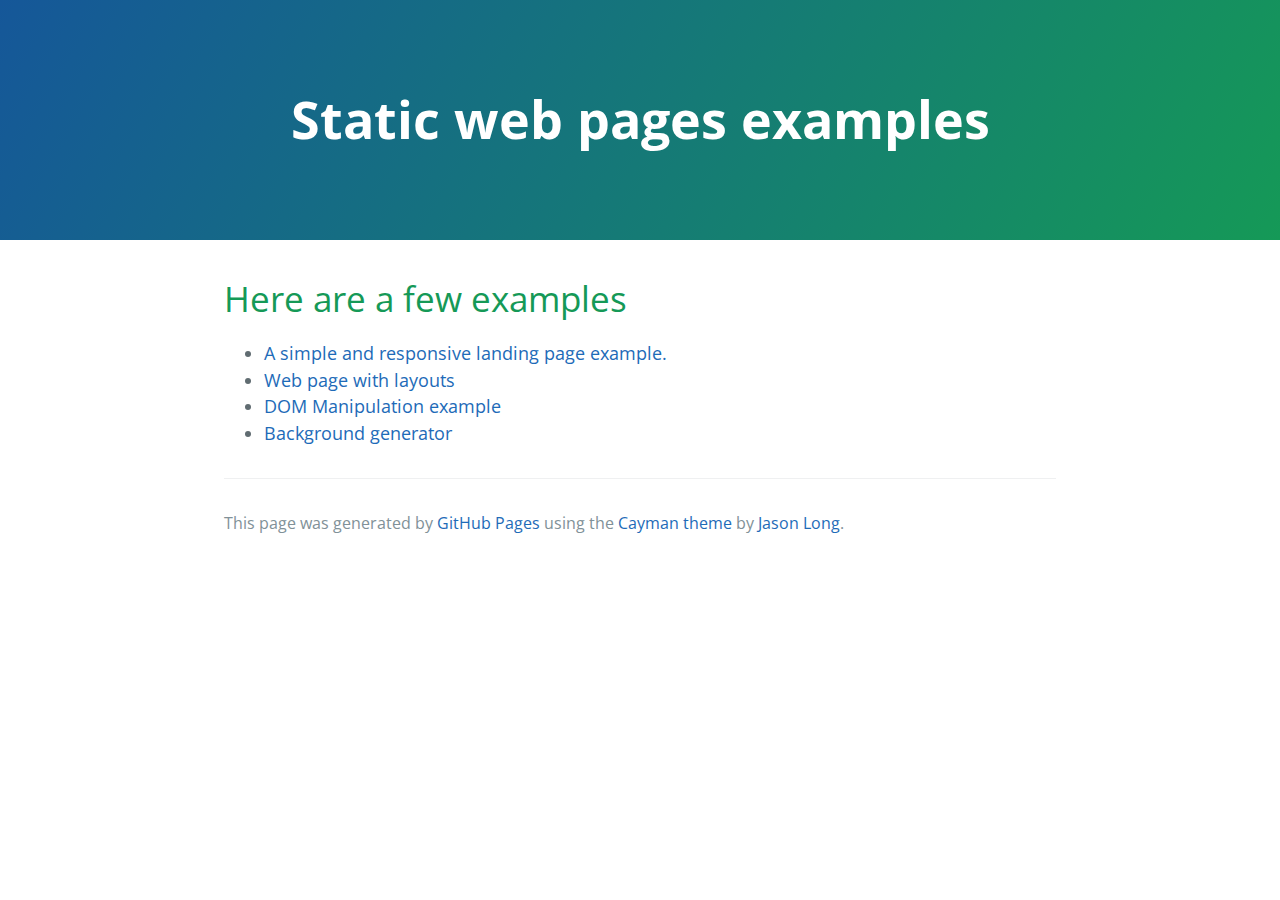
<file: index.html>
<!DOCTYPE html>
<html lang="en-us">

<head>
  <meta charset="UTF-8">
  <title>Static web pages examples</title>
  <meta name="viewport" content="width=device-width, initial-scale=1">
  <link rel="stylesheet" type="text/css" href="stylesheets/normalize.css" media="screen">
  <link href='https://fonts.googleapis.com/css?family=Open+Sans:400,700' rel='stylesheet' type='text/css'>
  <link rel="stylesheet" type="text/css" href="stylesheets/stylesheet.css" media="screen">
  <link rel="stylesheet" type="text/css" href="stylesheets/github-light.css" media="screen">
</head>

<body>
  <section class="page-header">
    <h1 class="project-name">Static web pages examples</h1>
  </section>

  <section class="main-content">
    <h1>
      <a id="welcome-to-my-github-page" class="anchor" href="#welcome-to-my-github-page" aria-hidden="true"><span
          aria-hidden="true" class="octicon octicon-link"></span></a>Here are a few examples</h1>

    <ul>
      <li><a href="startup/index.html">A simple and responsive landing page example.</a></li>
      <li><a href="layout/index.html">Web page with layouts</a></li>
      <li><a href="dom/index.html">DOM Manipulation example</a></li>
      <li><a href="background-generator/index.html">Background generator</a></li>
    </ul>

    <footer class="site-footer">

      <span class="site-footer-credits">This page was generated by <a href="https://pages.github.com">GitHub Pages</a>
        using the <a href="https://github.com/jasonlong/cayman-theme">Cayman theme</a> by <a
          href="https://twitter.com/jasonlong">Jason
          Long</a>.</span>
    </footer>

  </section>


</body>

</html>
</file>
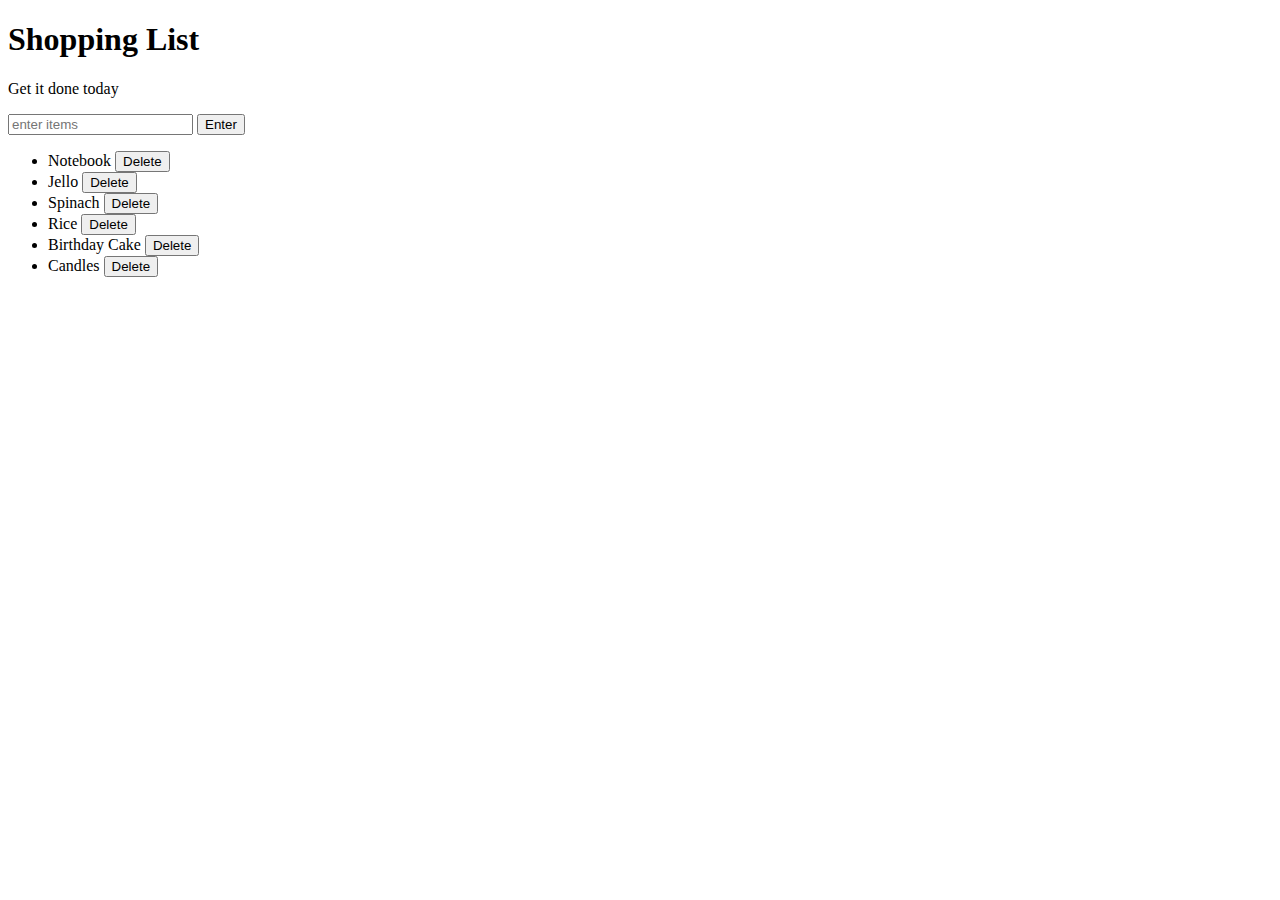
<file: dom/index.html>
<!DOCTYPE html>
<html>
<head>
	<title>Javascript + DOM</title>
	<link rel="stylesheet" type="text/css" href="style.css">
</head>
<body>
	<h1>Shopping List</h1>
	<p id="first">Get it done today</p>
	<input id="userinput" type="text" placeholder="enter items">
	<button id="enter">Enter</button>
	<ul>
		<li class="bold red" random="23">Notebook <button>Delete</button></li>
		<li>Jello <button>Delete</button></li>
		<li>Spinach <button>Delete</button></li>
		<li>Rice <button>Delete</button></li>
		<li>Birthday Cake <button>Delete</button></li>
		<li>Candles <button>Delete</button></li>
	</ul>
	<script type="text/javascript" src="script.js"></script>
</body>
</html>
</file>
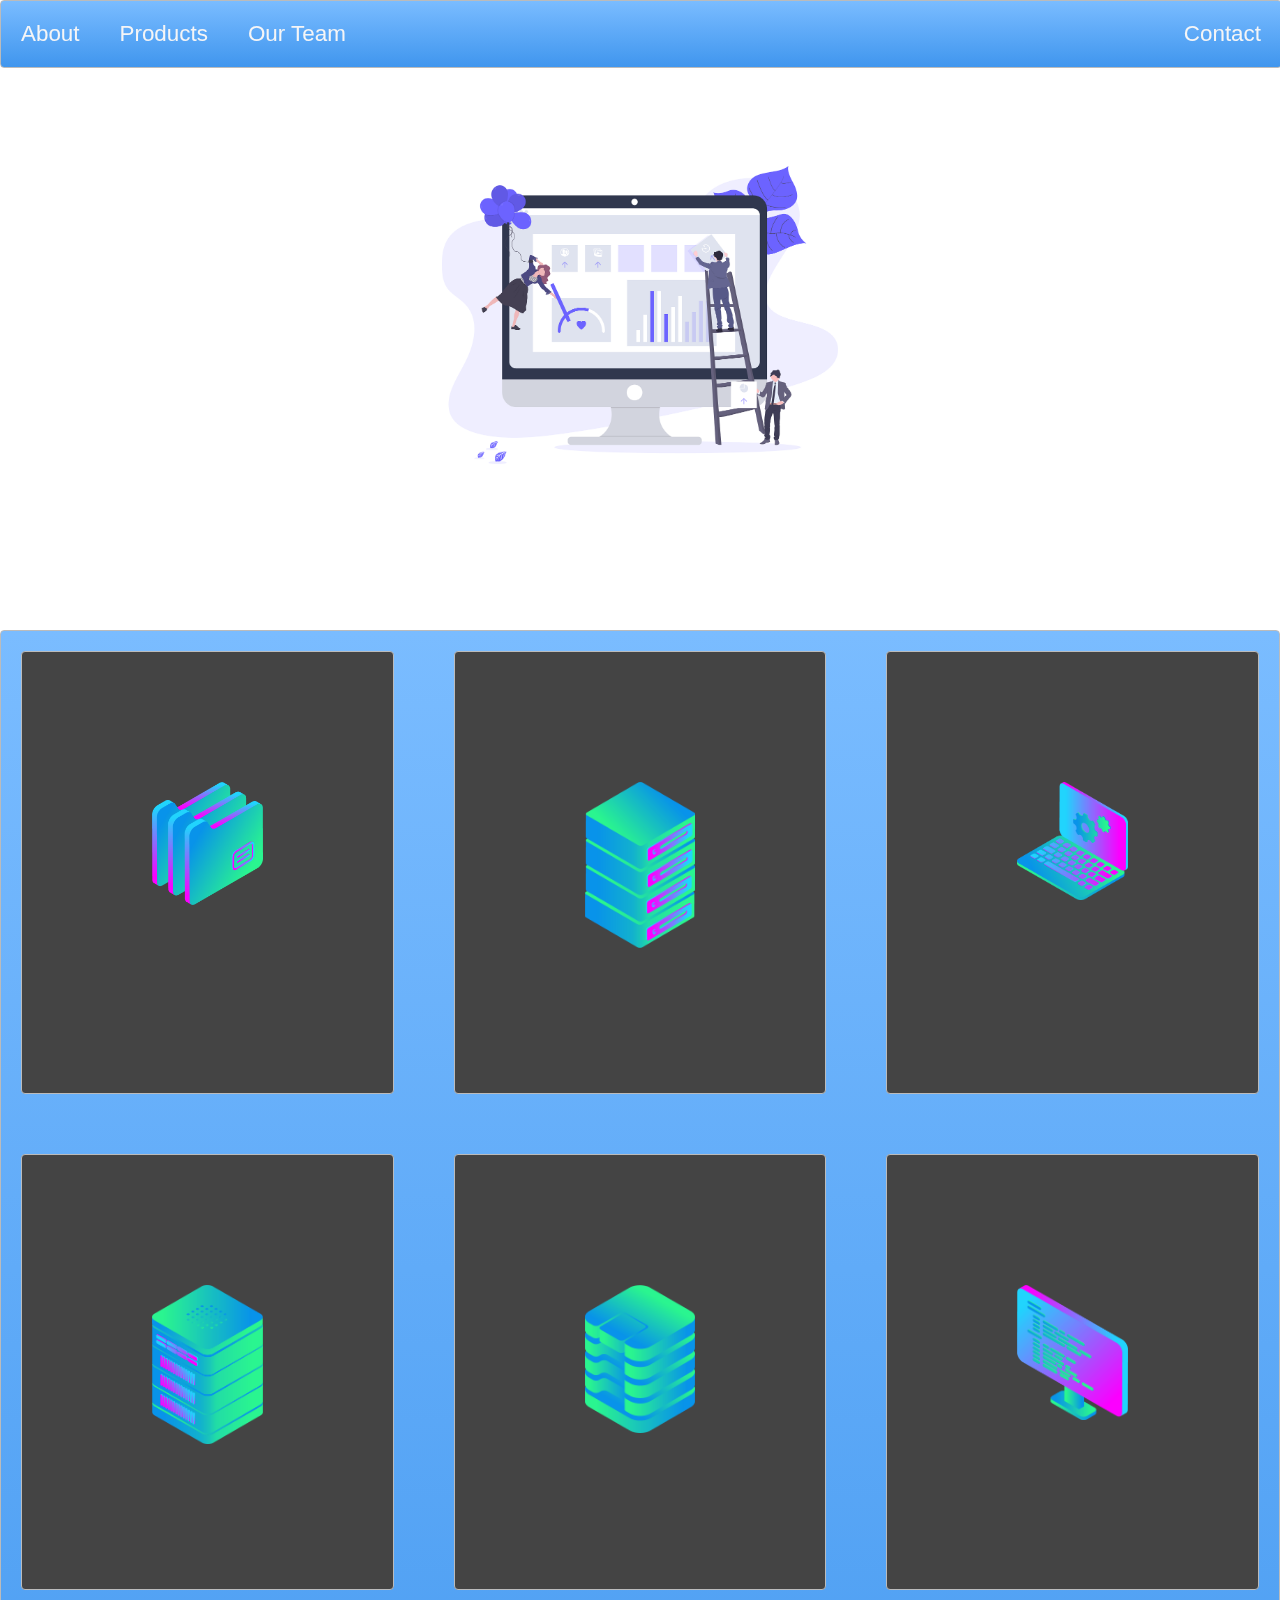
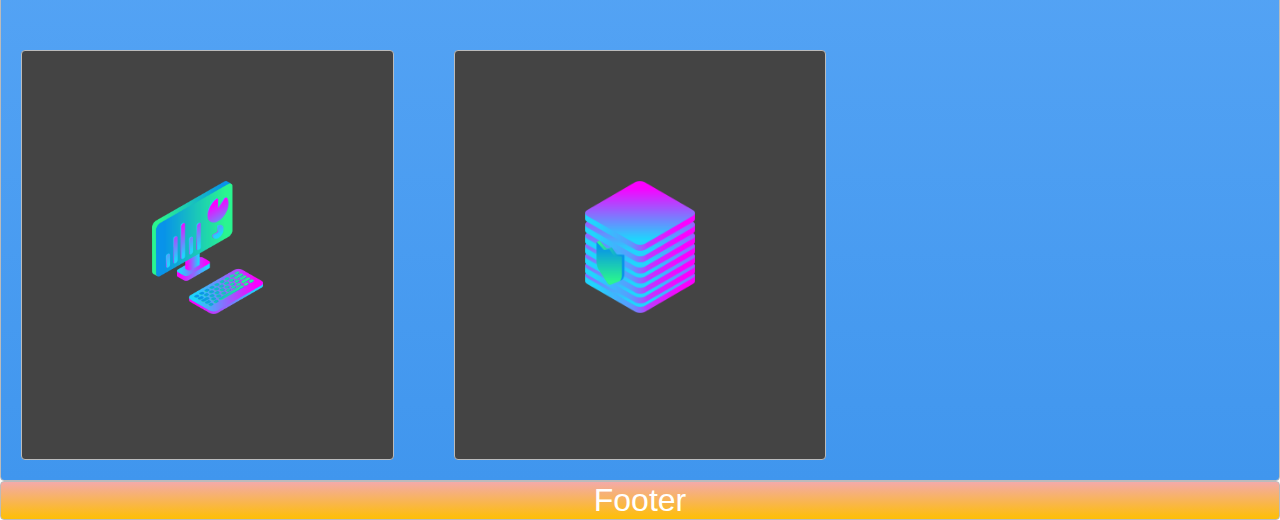
<file: layout/index.html>
<!DOCTYPE html>
<html>
<head>
  <title>Layout Master</title>
  <link rel="stylesheet" type="text/css" href="./style.css">
</head>
<body>
  <nav class="zone blue sticky">
      <ul class="main-nav">
          <li><a href="">About</a></li>
          <li><a href="">Products</a></li>
          <li><a href="">Our Team</a></li>
          <li class="push"><a href="">Contact</a></li>
  </ul>
  </nav>
  <div class="container"><img class="cover" src="./img/undraw.png"></div>
  <div class="zone blue grid-wrapper">
    <div class="box zone"><img src="./img/files_2.png"></div>
    <div class="box zone"><img src="./img/server_2_2.png"></div>
    <div class="box zone"><img src="./img/monitor_settings_2.png"></div>
    <div class="box zone"><img src="./img/server_3.png"></div>
    <div class="box zone"><img src="./img/data_storage_2_2.png"></div>
    <div class="box zone"><img src="./img/monitor_coding_2.png"></div>
    <div class="box zone"><img src="./img/desktop_analytics_2.png"></div>
    <div class="box zone"><img src="./img/server_safe_2.png"></div>
  </div>
  <footer class="zone yellow">Footer</footer>
</div>
</body>
</html>
</file>
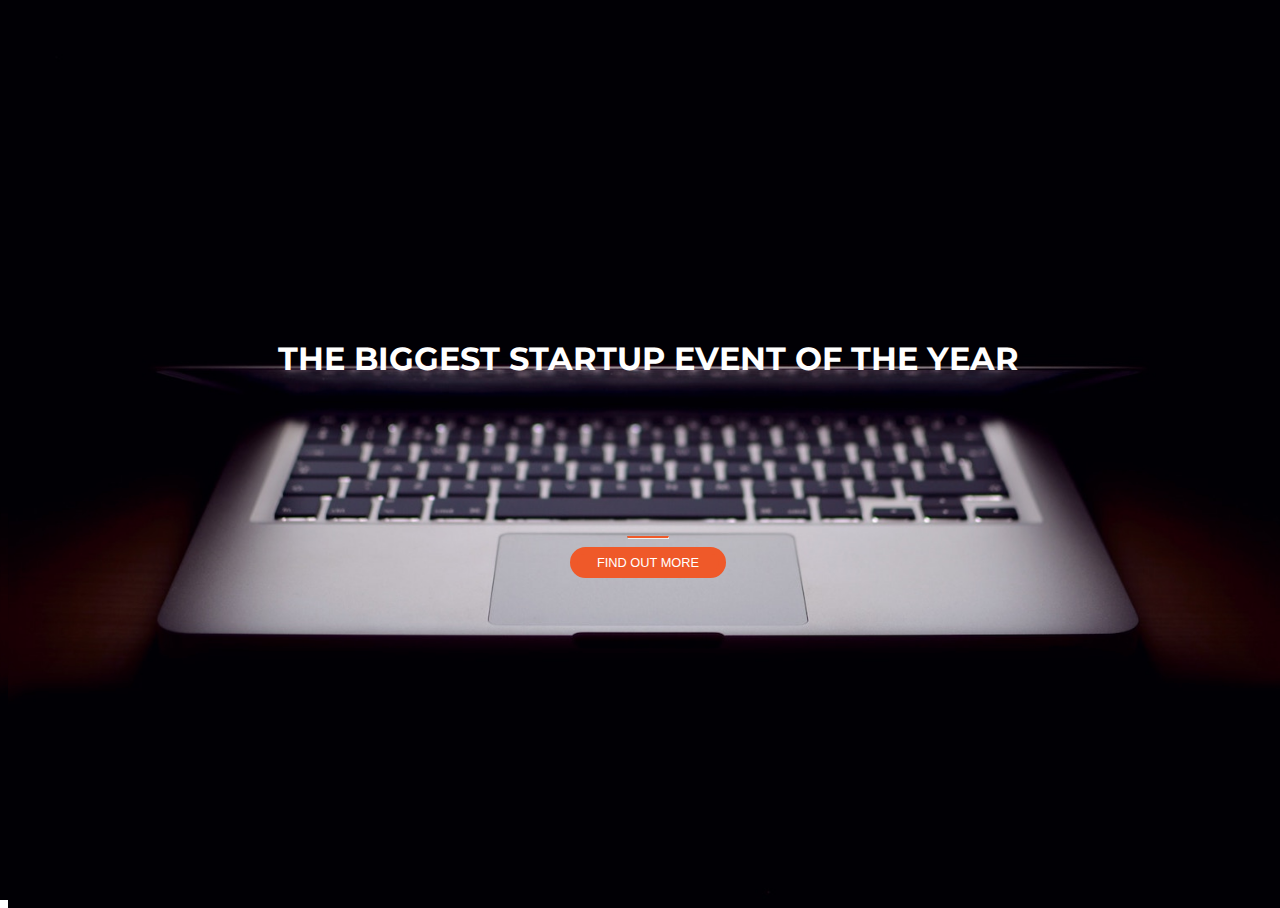
<file: startup/index.html>
<!DOCTYPE html>
<html>

<head>
  <title>Startup</title>

  <!-- Google Fonts -->
  <link href="https://fonts.googleapis.com/css?family=Montserrat" rel="stylesheet">

  <!-- Bootstrap CSS from a CDN. This way you don't have to include the bootstrap file yourself -->
  <link rel="stylesheet" href="https://maxcdn.bootstrapcdn.com/bootstrap/4.0.0-alpha.6/css/bootstrap.min.css" integrity="sha384-rwoIResjU2yc3z8GV/NPeZWAv56rSmLldC3R/AZzGRnGxQQKnKkoFVhFQhNUwEyJ"
    crossorigin="anonymous">

  <!-- Your own stylesheet -->
  <link rel="stylesheet" type="text/css" href="style.css">
</head>

<body>
  <div class="container">
    <h1>The biggest startup event of the year</h1>
    <hr>
    <a href="">
      <input type="button" value="Find out more" id="find-out-button" alt="Find out more button"></input>
    </a>
  </div>
</body>

</html>
</file>
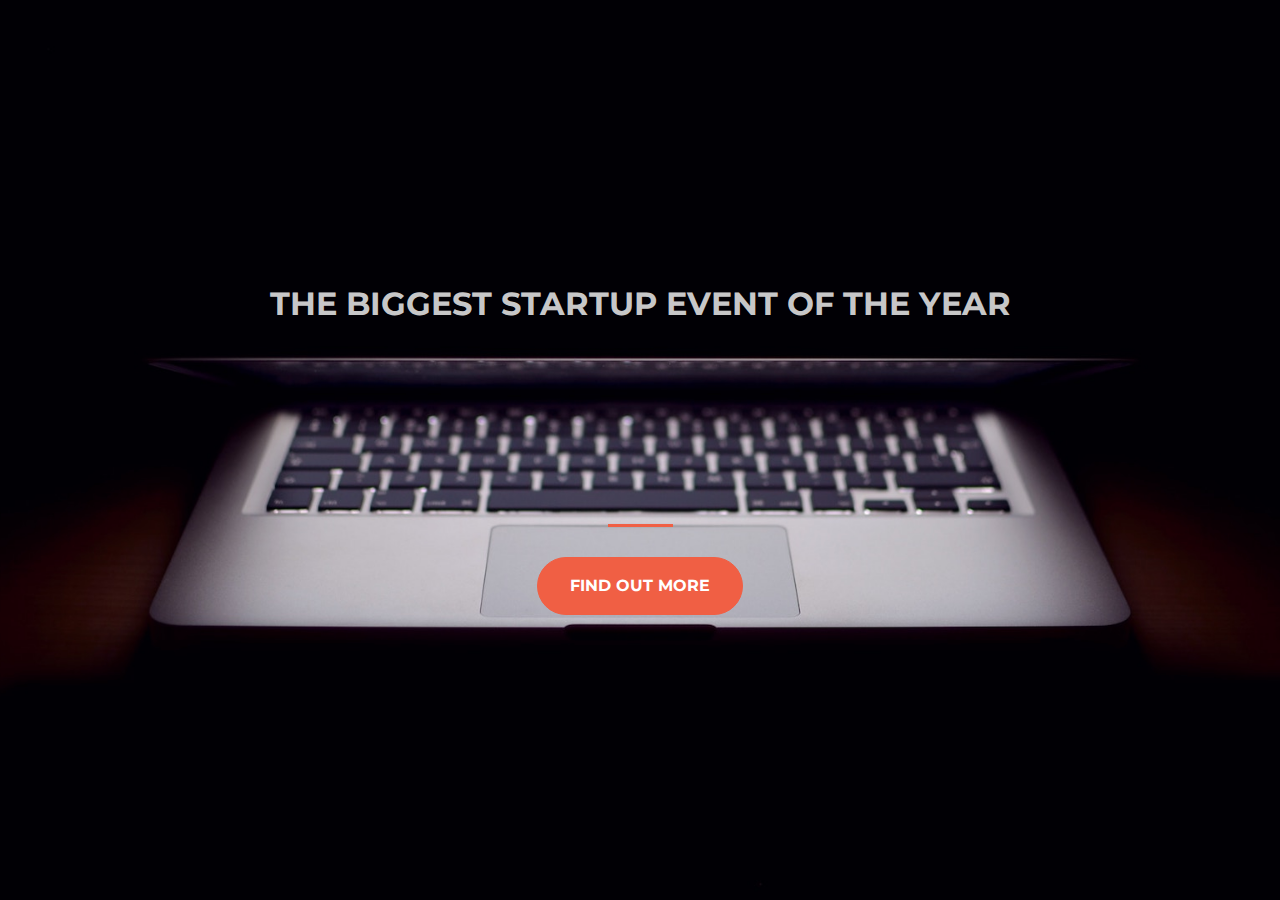
<file: startup/solution/index.html>
<!DOCTYPE html>
<html>
  <head>
    <title>Startup</title>

    <!-- Google Fonts -->
    <link href="https://fonts.googleapis.com/css?family=Montserrat" rel="stylesheet">

    <!-- Note that the below Bootstrap file is a specific version. If you grab the most
    current from Bootstrap website, you will see the button grow transition being a lot faster
    than in my video. Use whichever style sheet you like best! -->
    <!-- Bootstrap CSS from a CDN. This way you don't have to include the bootstrap file yourself -->
    <link rel="stylesheet" href="https://maxcdn.bootstrapcdn.com/bootstrap/4.0.0/css/bootstrap.min.css" integrity="sha384-Gn5384xqQ1aoWXA+058RXPxPg6fy4IWvTNh0E263XmFcJlSAwiGgFAW/dAiS6JXm" crossorigin="anonymous">

    <!-- My own stylesheet -->
    <link href="style.css" rel="stylesheet">
  </head>
  <body>
    <header class="startup text-center text-white d-flex">
      <div class="container my-auto">
        <div class="row">
          <div class="col-lg-12 my-auto">
            <h1 class="text-uppercase faded">
              <strong>the biggest startup event of the year</strong>
            </h1>
            <hr>
          </div>
          <div class="col-lg-12 my-auto">
            <button class="btn btn-primary btn-xl">Find Out More</button>
          </div>
        </div>
      </div>
    </header>

  </body>

</html>
</file>
<file: stylesheets/stylesheet.css>
* {
  box-sizing: border-box; }

body {
  padding: 0;
  margin: 0;
  font-family: "Open Sans", "Helvetica Neue", Helvetica, Arial, sans-serif;
  font-size: 16px;
  line-height: 1.5;
  color: #606c71; }

a {
  color: #1e6bb8;
  text-decoration: none; }
  a:hover {
    text-decoration: underline; }

.btn {
  display: inline-block;
  margin-bottom: 1rem;
  color: rgba(255, 255, 255, 0.7);
  background-color: rgba(255, 255, 255, 0.08);
  border-color: rgba(255, 255, 255, 0.2);
  border-style: solid;
  border-width: 1px;
  border-radius: 0.3rem;
  transition: color 0.2s, background-color 0.2s, border-color 0.2s; }
  .btn + .btn {
    margin-left: 1rem; }

.btn:hover {
  color: rgba(255, 255, 255, 0.8);
  text-decoration: none;
  background-color: rgba(255, 255, 255, 0.2);
  border-color: rgba(255, 255, 255, 0.3); }

@media screen and (min-width: 64em) {
  .btn {
    padding: 0.75rem 1rem; } }

@media screen and (min-width: 42em) and (max-width: 64em) {
  .btn {
    padding: 0.6rem 0.9rem;
    font-size: 0.9rem; } }

@media screen and (max-width: 42em) {
  .btn {
    display: block;
    width: 100%;
    padding: 0.75rem;
    font-size: 0.9rem; }
    .btn + .btn {
      margin-top: 1rem;
      margin-left: 0; } }

.page-header {
  color: #fff;
  text-align: center;
  background-color: #159957;
  background-image: linear-gradient(120deg, #155799, #159957); }

@media screen and (min-width: 64em) {
  .page-header {
    padding: 5rem 6rem; } }

@media screen and (min-width: 42em) and (max-width: 64em) {
  .page-header {
    padding: 3rem 4rem; } }

@media screen and (max-width: 42em) {
  .page-header {
    padding: 2rem 1rem; } }

.project-name {
  margin-top: 0;
  margin-bottom: 0.1rem; }

@media screen and (min-width: 64em) {
  .project-name {
    font-size: 3.25rem; } }

@media screen and (min-width: 42em) and (max-width: 64em) {
  .project-name {
    font-size: 2.25rem; } }

@media screen and (max-width: 42em) {
  .project-name {
    font-size: 1.75rem; } }

.project-tagline {
  margin-bottom: 2rem;
  font-weight: normal;
  opacity: 0.7; }

@media screen and (min-width: 64em) {
  .project-tagline {
    font-size: 1.25rem; } }

@media screen and (min-width: 42em) and (max-width: 64em) {
  .project-tagline {
    font-size: 1.15rem; } }

@media screen and (max-width: 42em) {
  .project-tagline {
    font-size: 1rem; } }

.main-content :first-child {
  margin-top: 0; }
.main-content img {
  max-width: 100%; }
.main-content h1, .main-content h2, .main-content h3, .main-content h4, .main-content h5, .main-content h6 {
  margin-top: 2rem;
  margin-bottom: 1rem;
  font-weight: normal;
  color: #159957; }
.main-content p {
  margin-bottom: 1em; }
.main-content code {
  padding: 2px 4px;
  font-family: Consolas, "Liberation Mono", Menlo, Courier, monospace;
  font-size: 0.9rem;
  color: #383e41;
  background-color: #f3f6fa;
  border-radius: 0.3rem; }
.main-content pre {
  padding: 0.8rem;
  margin-top: 0;
  margin-bottom: 1rem;
  font: 1rem Consolas, "Liberation Mono", Menlo, Courier, monospace;
  color: #567482;
  word-wrap: normal;
  background-color: #f3f6fa;
  border: solid 1px #dce6f0;
  border-radius: 0.3rem; }
  .main-content pre > code {
    padding: 0;
    margin: 0;
    font-size: 0.9rem;
    color: #567482;
    word-break: normal;
    white-space: pre;
    background: transparent;
    border: 0; }
.main-content .highlight {
  margin-bottom: 1rem; }
  .main-content .highlight pre {
    margin-bottom: 0;
    word-break: normal; }
.main-content .highlight pre, .main-content pre {
  padding: 0.8rem;
  overflow: auto;
  font-size: 0.9rem;
  line-height: 1.45;
  border-radius: 0.3rem; }
.main-content pre code, .main-content pre tt {
  display: inline;
  max-width: initial;
  padding: 0;
  margin: 0;
  overflow: initial;
  line-height: inherit;
  word-wrap: normal;
  background-color: transparent;
  border: 0; }
  .main-content pre code:before, .main-content pre code:after, .main-content pre tt:before, .main-content pre tt:after {
    content: normal; }
.main-content ul, .main-content ol {
  margin-top: 0; }
.main-content blockquote {
  padding: 0 1rem;
  margin-left: 0;
  color: #819198;
  border-left: 0.3rem solid #dce6f0; }
  .main-content blockquote > :first-child {
    margin-top: 0; }
  .main-content blockquote > :last-child {
    margin-bottom: 0; }
.main-content table {
  display: block;
  width: 100%;
  overflow: auto;
  word-break: normal;
  word-break: keep-all; }
  .main-content table th {
    font-weight: bold; }
  .main-content table th, .main-content table td {
    padding: 0.5rem 1rem;
    border: 1px solid #e9ebec; }
.main-content dl {
  padding: 0; }
  .main-content dl dt {
    padding: 0;
    margin-top: 1rem;
    font-size: 1rem;
    font-weight: bold; }
  .main-content dl dd {
    padding: 0;
    margin-bottom: 1rem; }
.main-content hr {
  height: 2px;
  padding: 0;
  margin: 1rem 0;
  background-color: #eff0f1;
  border: 0; }

@media screen and (min-width: 64em) {
  .main-content {
    max-width: 64rem;
    padding: 2rem 6rem;
    margin: 0 auto;
    font-size: 1.1rem; } }

@media screen and (min-width: 42em) and (max-width: 64em) {
  .main-content {
    padding: 2rem 4rem;
    font-size: 1.1rem; } }

@media screen and (max-width: 42em) {
  .main-content {
    padding: 2rem 1rem;
    font-size: 1rem; } }

.site-footer {
  padding-top: 2rem;
  margin-top: 2rem;
  border-top: solid 1px #eff0f1; }

.site-footer-owner {
  display: block;
  font-weight: bold; }

.site-footer-credits {
  color: #819198; }

@media screen and (min-width: 64em) {
  .site-footer {
    font-size: 1rem; } }

@media screen and (min-width: 42em) and (max-width: 64em) {
  .site-footer {
    font-size: 1rem; } }

@media screen and (max-width: 42em) {
  .site-footer {
    font-size: 0.9rem; } }
</file>
<file: stylesheets/github-light.css>
/*
The MIT License (MIT)

Copyright (c) 2016 GitHub, Inc.

Permission is hereby granted, free of charge, to any person obtaining a copy
of this software and associated documentation files (the "Software"), to deal
in the Software without restriction, including without limitation the rights
to use, copy, modify, merge, publish, distribute, sublicense, and/or sell
copies of the Software, and to permit persons to whom the Software is
furnished to do so, subject to the following conditions:

The above copyright notice and this permission notice shall be included in all
copies or substantial portions of the Software.

THE SOFTWARE IS PROVIDED "AS IS", WITHOUT WARRANTY OF ANY KIND, EXPRESS OR
IMPLIED, INCLUDING BUT NOT LIMITED TO THE WARRANTIES OF MERCHANTABILITY,
FITNESS FOR A PARTICULAR PURPOSE AND NONINFRINGEMENT. IN NO EVENT SHALL THE
AUTHORS OR COPYRIGHT HOLDERS BE LIABLE FOR ANY CLAIM, DAMAGES OR OTHER
LIABILITY, WHETHER IN AN ACTION OF CONTRACT, TORT OR OTHERWISE, ARISING FROM,
OUT OF OR IN CONNECTION WITH THE SOFTWARE OR THE USE OR OTHER DEALINGS IN THE
SOFTWARE.

*/

.pl-c /* comment */ {
  color: #969896;
}

.pl-c1 /* constant, variable.other.constant, support, meta.property-name, support.constant, support.variable, meta.module-reference, markup.raw, meta.diff.header */,
.pl-s .pl-v /* string variable */ {
  color: #0086b3;
}

.pl-e /* entity */,
.pl-en /* entity.name */ {
  color: #795da3;
}

.pl-smi /* variable.parameter.function, storage.modifier.package, storage.modifier.import, storage.type.java, variable.other */,
.pl-s .pl-s1 /* string source */ {
  color: #333;
}

.pl-ent /* entity.name.tag */ {
  color: #63a35c;
}

.pl-k /* keyword, storage, storage.type */ {
  color: #a71d5d;
}

.pl-s /* string */,
.pl-pds /* punctuation.definition.string, string.regexp.character-class */,
.pl-s .pl-pse .pl-s1 /* string punctuation.section.embedded source */,
.pl-sr /* string.regexp */,
.pl-sr .pl-cce /* string.regexp constant.character.escape */,
.pl-sr .pl-sre /* string.regexp source.ruby.embedded */,
.pl-sr .pl-sra /* string.regexp string.regexp.arbitrary-repitition */ {
  color: #183691;
}

.pl-v /* variable */ {
  color: #ed6a43;
}

.pl-id /* invalid.deprecated */ {
  color: #b52a1d;
}

.pl-ii /* invalid.illegal */ {
  color: #f8f8f8;
  background-color: #b52a1d;
}

.pl-sr .pl-cce /* string.regexp constant.character.escape */ {
  font-weight: bold;
  color: #63a35c;
}

.pl-ml /* markup.list */ {
  color: #693a17;
}

.pl-mh /* markup.heading */,
.pl-mh .pl-en /* markup.heading entity.name */,
.pl-ms /* meta.separator */ {
  font-weight: bold;
  color: #1d3e81;
}

.pl-mq /* markup.quote */ {
  color: #008080;
}

.pl-mi /* markup.italic */ {
  font-style: italic;
  color: #333;
}

.pl-mb /* markup.bold */ {
  font-weight: bold;
  color: #333;
}

.pl-md /* markup.deleted, meta.diff.header.from-file */ {
  color: #bd2c00;
  background-color: #ffecec;
}

.pl-mi1 /* markup.inserted, meta.diff.header.to-file */ {
  color: #55a532;
  background-color: #eaffea;
}

.pl-mdr /* meta.diff.range */ {
  font-weight: bold;
  color: #795da3;
}

.pl-mo /* meta.output */ {
  color: #1d3e81;
}
</file>
<file: dom/style.css>
.coolTitle {
  text-align: center;
  font-family: 'Oswald', Helvetica, sans-serif;
  font-size: 40px;
  transform: skewY(-10deg);
  letter-spacing: 4px;
  word-spacing: -8px;
  color: tomato;
  text-shadow: 
    -1px -1px 0 firebrick,
    -2px -2px 0 firebrick,
    -3px -3px 0 firebrick,
    -4px -4px 0 firebrick,
    -5px -5px 0 firebrick,
    -6px -6px 0 firebrick,
    -7px -7px 0 firebrick,
    -8px -8px 0 firebrick,
    -30px 20px 40px dimgrey;
}

.done {
  text-decoration: line-through;
}
</file>
<file: layout/style.css>
body {
    margin: 0 auto;
    font-family: Arial;
}

.zone {
    /*padding:30px 50px;*/
    cursor:pointer;
    color:#FFF;
    font-size:2em;
    border-radius:4px;
    border:1px solid #bbb;
    transition: all 0.3s linear;
}

.zone:hover {
    -webkit-box-shadow:rgba(0,0,0,0.8) 0px 5px 15px, inset rgba(0,0,0,0.15) 0px -10px 20px;
    -moz-box-shadow:rgba(0,0,0,0.8) 0px 5px 15px, inset rgba(0,0,0,0.15) 0px -10px 20px;
    -o-box-shadow:rgba(0,0,0,0.8) 0px 5px 15px, inset rgba(0,0,0,0.15) 0px -10px 20px;
    box-shadow:rgba(0,0,0,0.8) 0px 5px 15px, inset rgba(0,0,0,0.15) 0px -10px 20px;
}

/***********************************************************************
 *  Nav Bar
 **********************************************************************/
.main-nav {
    display: flex;
    list-style: none;
    margin: 0;
    font-size: 0.7em;
}

@media only screen and (max-width: 600px) {
    .main-nav {
        font-size: 0.5em;
        padding: 0;
    }
}

ul {
    padding: 0;
}

.push {
    margin-left: auto;
}

li {
    padding: 20px;
}

a {
    color: #f5f5f6;
    text-decoration: none;
}

.sticky {
  position: fixed;
  top: 0;
  width: 100%;
}

/***********************************************************************
 *  Cover
 **********************************************************************/
.container {
    /*show heigh: auto*/
    height: 70vh; 
    display: flex;
    align-items: center;
    justify-content: center;
}

.cover {
    width: 30rem;
}

/***********************************************************************
 *  Grid Panel
 **********************************************************************/
.grid-wrapper {
    display: grid;
    grid-template-columns: repeat(auto-fill, minmax(350px, 1fr));
    grid-gap: 20px;
}

.box {
    background-color: #444;
    padding: 130px;
    margin: 20px;
}

.box > img {
    width: 100%;
}

.box:hover {
    -webkit-transform: rotate(-7deg);
    -moz-transform: rotate(-7deg);
    -o-transform: rotate(-7deg);
    transform: rotate(-7deg);
}

.box > img {
    width: 100%;
    height: auto;
}

/***********************************************************************
 *  Footer
 **********************************************************************/
footer {
    text-align: center;
    background-color: #444;
}

/*https://paulund.co.uk/how-to-create-shiny-css-buttons*/
/***********************************************************************
 *  Green Background
 **********************************************************************/
.green {
    background: #56B870; /* Old browsers */
    background: -moz-linear-gradient(top, #56B870 0%, #a5c956 100%); /* FF3.6+ */
    background: -webkit-gradient(linear, left top, left bottom, color-stop(0%,#56B870), color-stop(100%,#a5c956)); /* Chrome,Safari4+ */
    background: -webkit-linear-gradient(top, #56B870 0%,#a5c956 100%); /* Chrome10+,Safari5.1+ */
    background: -o-linear-gradient(top, #56B870 0%,#a5c956 100%); /* Opera 11.10+ */
    background: -ms-linear-gradient(top, #56B870 0%,#a5c956 100%); /* IE10+ */
    background: linear-gradient(top, #56B870 0%,#a5c956 100%); /* W3C */
}

/***********************************************************************
 *  Red Background
 **********************************************************************/
.red {
    background: #C655BE; /* Old browsers */
    background: -moz-linear-gradient(top, #C655BE 0%, #cf0404 100%); /* FF3.6+ */
    background: -webkit-gradient(linear, left top, left bottom, color-stop(0%,#C655BE), color-stop(100%,#cf0404)); /* Chrome,Safari4+ */
    background: -webkit-linear-gradient(top, #C655BE 0%,#cf0404 100%); /* Chrome10+,Safari5.1+ */
    background: -o-linear-gradient(top, #C655BE 0%,#cf0404 100%); /* Opera 11.10+ */
    background: -ms-linear-gradient(top, #C655BE 0%,#cf0404 100%); /* IE10+ */
    background: linear-gradient(top, #C655BE 0%,#cf0404 100%); /* W3C */
}

/***********************************************************************
 *  Yellow Background
 **********************************************************************/
.yellow {
    background: #F3AAAA; /* Old browsers */
    background: -moz-linear-gradient(top, #F3AAAA 0%, #febf04 100%); /* FF3.6+ */
    background: -webkit-gradient(linear, left top, left bottom, color-stop(0%,#F3AAAA), color-stop(100%,#febf04)); /* Chrome,Safari4+ */
    background: -webkit-linear-gradient(top, #F3AAAA 0%,#febf04 100%); /* Chrome10+,Safari5.1+ */
    background: -o-linear-gradient(top, #F3AAAA 0%,#febf04 100%); /* Opera 11.10+ */
    background: -ms-linear-gradient(top, #F3AAAA 0%,#febf04 100%); /* IE10+ */
    background: linear-gradient(top, #F3AAAA 0%,#febf04 100%); /* W3C */
}

/***********************************************************************
 *  Blue Background
 **********************************************************************/
.blue {
    background: #7abcff; /* Old browsers */
    background: -moz-linear-gradient(top, #7abcff 0%, #60abf8 44%, #4096ee 100%); /* FF3.6+ */
    background: -webkit-gradient(linear, left top, left bottom, color-stop(0%,#7abcff), color-stop(44%,#60abf8), color-stop(100%,#4096ee)); /* Chrome,Safari4+ */
    background: -webkit-linear-gradient(top, #7abcff 0%,#60abf8 44%,#4096ee 100%); /* Chrome10+,Safari5.1+ */
    background: -o-linear-gradient(top, #7abcff 0%,#60abf8 44%,#4096ee 100%); /* Opera 11.10+ */
    background: -ms-linear-gradient(top, #7abcff 0%,#60abf8 44%,#4096ee 100%); /* IE10+ */
    background: linear-gradient(top, #7abcff 0%,#60abf8 44%,#4096ee 100%); /* W3C */
}
</file>
<file: startup/style.css>
:root {
  --main-color: rgb(239, 89, 41);
  --sec-color: rgb(239, 54, 41);
}

body,
html {
  width: 100%;
  height: 100%;
  background-image: url('header.jpg');
  background-position: center; /* Center the image */
  background-repeat: no-repeat; /* Do not repeat the image */
  background-size: cover; /* Resize the background image to cover the entire container */
}

body {
  font-family: 'Montserrat', sans-serif;
  font-size: 100%;
}

.container {
  height: 100%;
  display: flex;
  flex-direction: column;
  justify-content: center;
  align-items: center;
}

h1 {
  text-transform: uppercase;
  text-align: center;
  color: white;
  font-size: 2em; /* or 4vw ? */
  margin: 0;
  margin-bottom: 150px;
}

hr {
  border-top: 2px solid var(--main-color);
  width: 40px;
}

#find-out-button {
  background-color: var(--main-color);
  border: 7px solid var(--main-color);
  border-radius: 25px;
  padding: 1px 20px;
  color: white;
  text-transform: uppercase;
  font-size:0.8em;
  /* font-weight: bold; */
}

#find-out-button:hover {
  background-color: var(--sec-color);
  border-color: var(--sec-color);
  cursor: pointer;
}
</file>
<file: startup/solution/style.css>
body,
html {
  width: 100%;
  height: 100%; 
}

body {
  font-family: 'Montserrat', sans-serif;
}

hr {
  max-width: 65px;
  border-width: 3px;
  border-color: #F05F44; 
}

.faded {
  color: rgba(255, 255, 255, 0.8); 
}

header.startup {
  background-position: center;
  background-image: url("../header.jpg");
  background-size: cover;
  height: 100%;
}

header.startup hr {
  margin-top: 200px;
  margin-bottom: 30px; 
}

header.startup h1 {
  font-size: 2rem; 
}

.btn {
  font-weight: 700;
  text-transform: uppercase;
  border-radius: 300px;
  font-family: 'Montserrat', sans-serif;
}

.btn-xl {
  padding: 1rem 2rem; 
}

.btn-primary {
  background-color: #F05F44;
  border-color: #F05F44; }

.btn-primary:hover {
  background-color: #ee4b08;
  border-color: #ee4b08;
  border-width: 5px;
  cursor: pointer;
}
</file>
